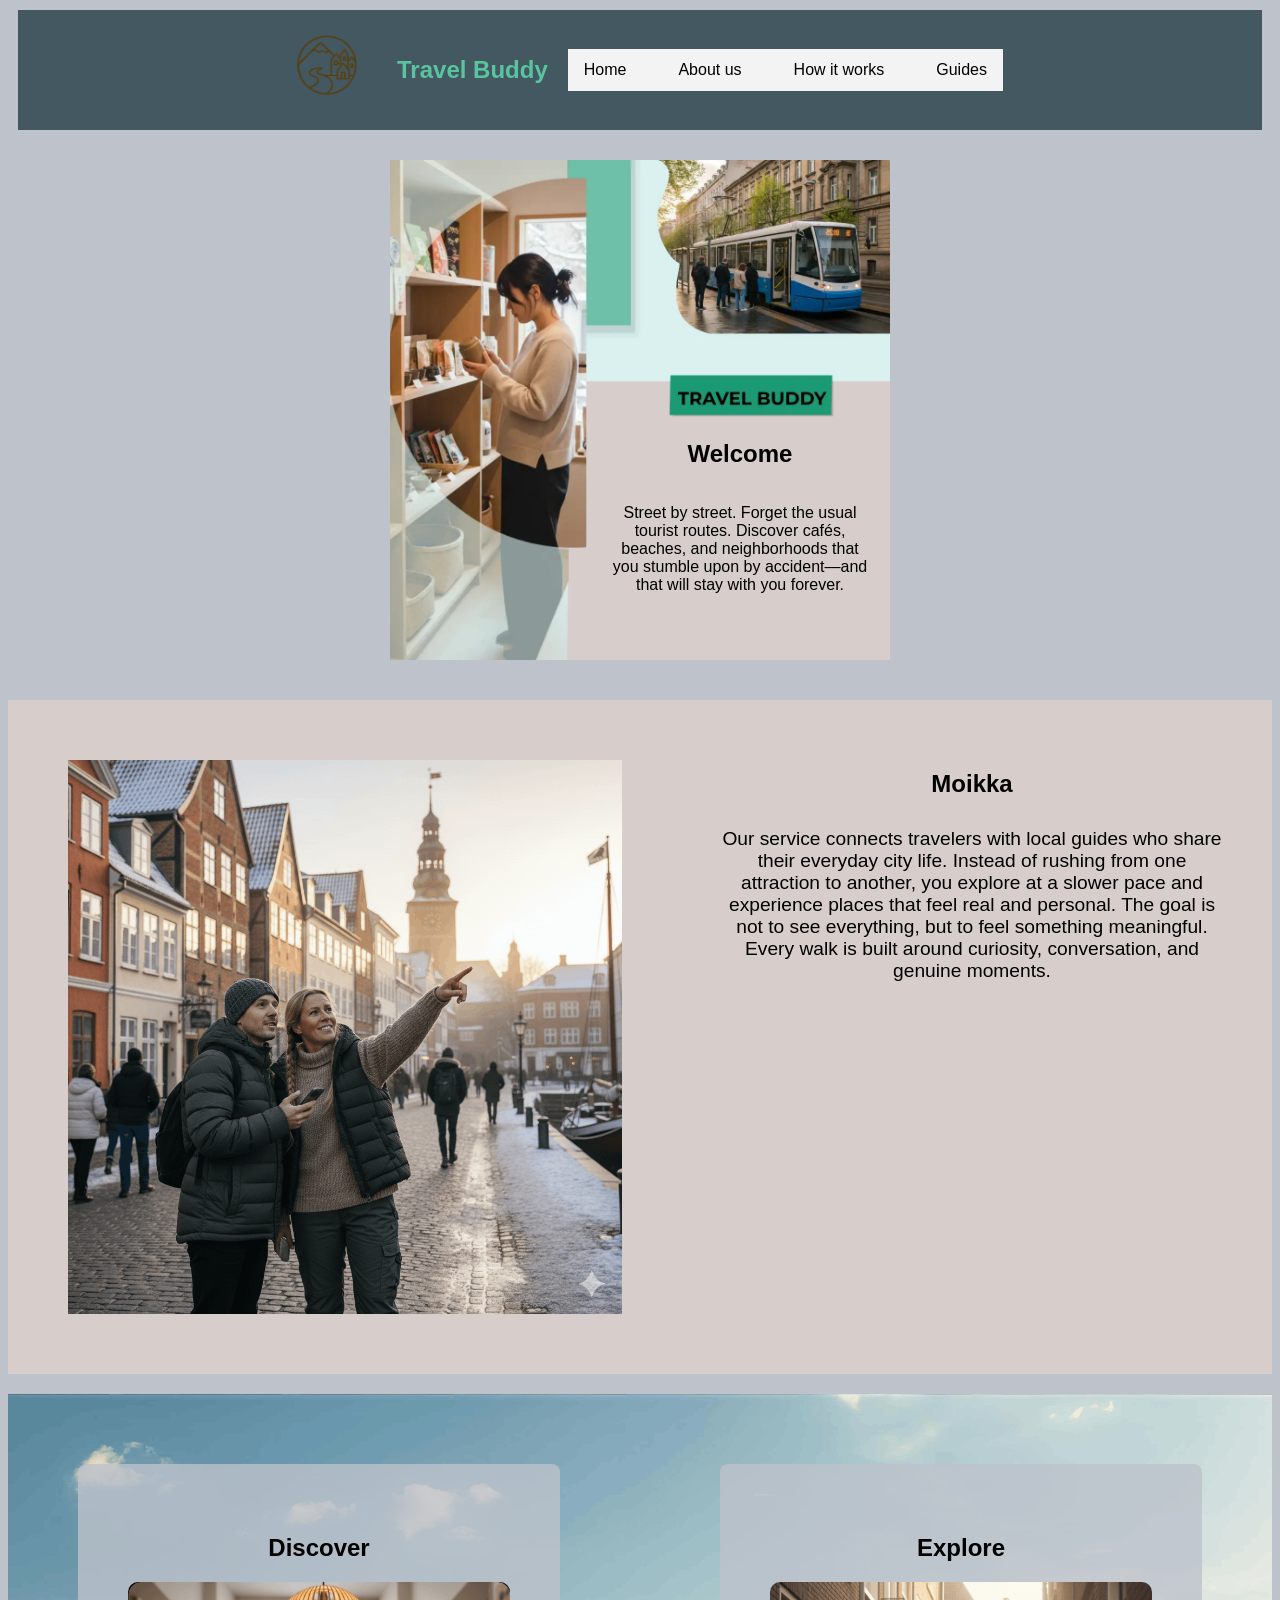
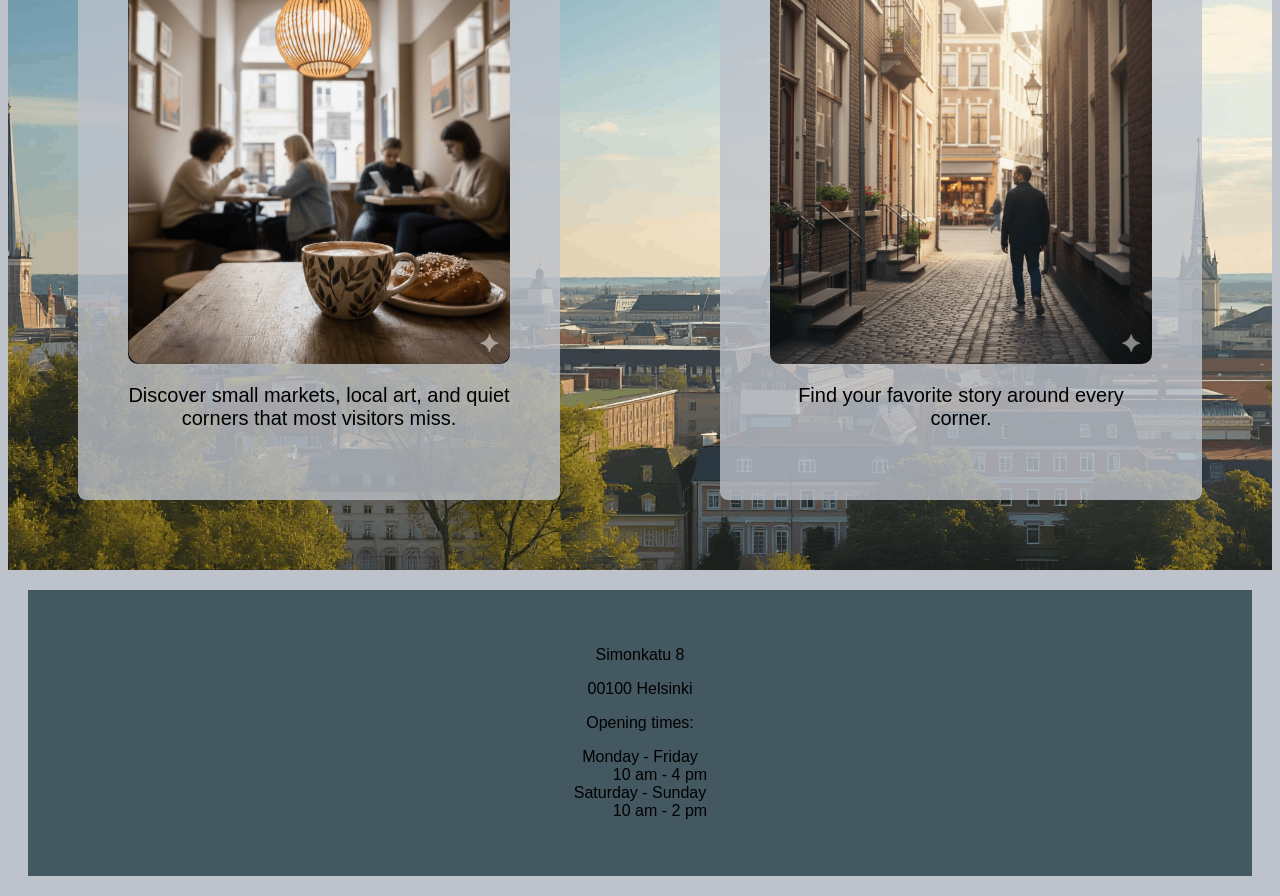
<file: index.html>
<!DOCTYPE html>
<html lang="en">
<head>
    <meta charset="UTF-8">
    <meta name="viewport" content="width=device-width, initial-scale=1.0">
    <title>Travel Buddy Home</title>
    <link rel="stylesheet" href="tyylit.css">
</head>
<body>
<header>
<img src="kuvat_copy/logo.png" alt="logo">
<h1>Travel Buddy</h1>
<ul class="nav">
    <li><a href="index.html">Home</a></li>
    <li><a href="about.html">About us</a></li>
    <li><a href="how.html">How it works</a></li>
    <li><a href="local.html">Guides</a></li>

</ul>
</header>

<main>
<section class="bodycontainer">

<div class="intro">
        <img src="kuvat_copy/hero5.webp" alt="hero">
<div class="introcontent">
        <h2>Welcome</h2>
        <p>Street by street. Forget the usual tourist routes. Discover cafés, beaches, and neighborhoods that you stumble upon by accident—and that will stay with you forever.
</p>
    </div>
</div>
    
<div class="bodycontent">
    <div class="bodytext"> 
        <h2>Moikka</h2>
        <p>
        Our service connects travelers with local guides who share their everyday city life. Instead of rushing from one attraction to another, you explore at a slower pace and experience places that feel real and personal. The goal is not to see everything, but to feel something meaningful. Every walk is built around curiosity, conversation, and genuine moments.
        </p>
    </div>
        <div class="bodyimg">
            <img src="kuvat_copy/guides.png" alt="guides">
        </div> 
</div>

<div class="bodycatalog">
    
    <div class=box>
        <h2>Discover</h2>
        <img src="kuvat_copy/cafe.png" alt="cafe">
        <p>Discover small markets, local art, and quiet corners that most visitors miss.</p>
    </div>

    <div class="box">
        <h2>Explore</h2>
        <img src="kuvat_copy/road.png" alt="road">
        <p>Find your favorite story around every corner.</p>
    </div>
 </div>   
</section>
</main>  
<footer>
    <div class="footertext">
    <p>Simonkatu 8</p>
    <p>00100 Helsinki</p>
    <p>Opening times:</p>
    <dl>
        <dt>Monday - Friday</dt>
        <dd>10 am - 4 pm</dd>
        <dt>Saturday - Sunday</dt>
        <dd>10 am - 2 pm</dd>
    </dl>
    </div>
</footer>
</body>
</html>
</file>
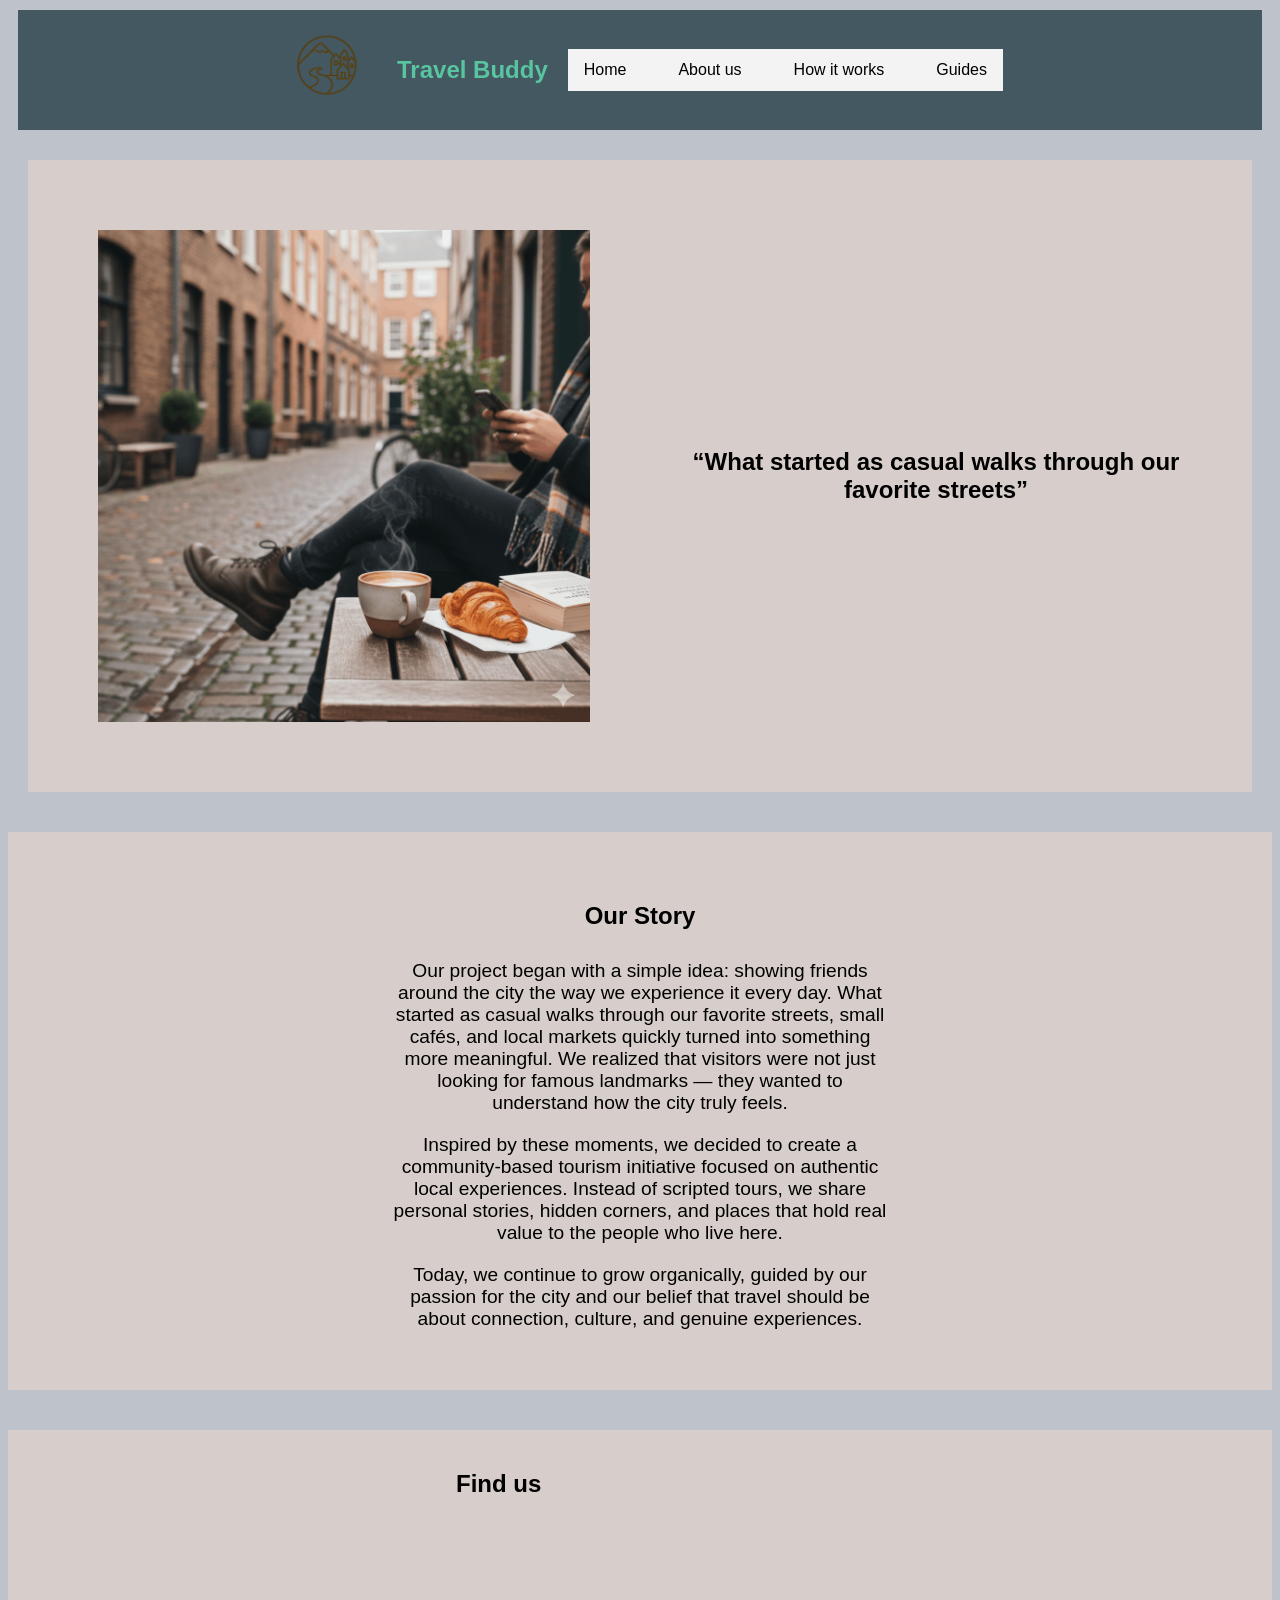
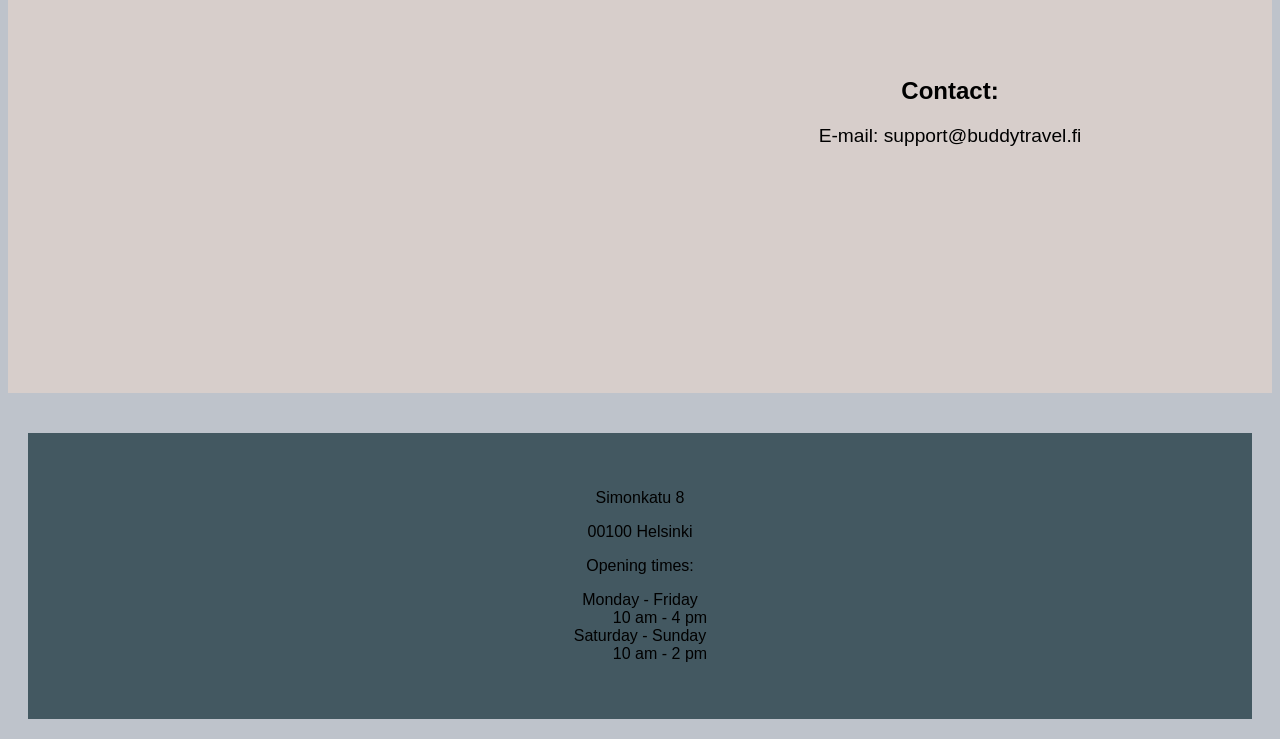
<file: about.html>
<!DOCTYPE html>
<html lang="en">
<head>
    <meta charset="UTF-8">
    <meta name="viewport" content="width=device-width, initial-scale=1.0">
    <title>About us</title>
    <link rel="stylesheet" href="tyylit.css">
</head>
<body>
<header>
<img src="kuvat_copy/logo.png" alt="logo">
<h1>Travel Buddy</h1>
<ul class="nav">
    <li><a href="index.html">Home</a></li>
    <li><a href="about.html">About us</a></li>
    <li><a href="how.html">How it works</a></li>
    <li><a href="local.html">Guides</a></li>
</ul>
</header>

<main>
<section class="bodycontainer">

<div class="bodycontent_filler">
    <div class="filler_text"> 
    <h2>“What started as casual walks through our favorite streets”</h2>
    </div>
    <div class="bodyimg">
    <img src="kuvat_copy/sitting.png" alt="road">
    </div>
</div>

<div class="aboutcontent">
    <div class="bodytext"> 
        <h2>Our Story</h2>
        <p>
Our project began with a simple idea: showing friends around the city the way we experience it every day. What started as casual walks through our favorite streets, small cafés, and local markets quickly turned into something more meaningful. We realized that visitors were not just looking for famous landmarks — they wanted to understand how the city truly feels.
        </p>
        <p>
Inspired by these moments, we decided to create a community-based tourism initiative focused on authentic local experiences. Instead of scripted tours, we share personal stories, hidden corners, and places that hold real value to the people who live here.
        </p>
        <p>
Today, we continue to grow organically, guided by our passion for the city and our belief that travel should be about connection, culture, and genuine experiences.
        </p>
    </div>
</div>

<div class="direction">
<div>
<h2>Find us</h2>
<iframe src="https://www.google.com/maps/embed?pb=!1m18!1m12!1m3!1d992.3542602701925!2d24.934218552003546!3d60.16900411191171!2m3!1f0!2f0!3f0!3m2!1i1024!2i768!4f13.1!3m3!1m2!1s0x46920bcca1894a7f%3A0x7d94c06da754b652!2sSimonkatu%208%2C%2000100%20Helsinki!5e0!3m2!1sen!2sfi!4v1773066106569!5m2!1sen!2sfi" width="600" height="450" style="border:0;" allowfullscreen="" loading="lazy" referrerpolicy="no-referrer-when-downgrade"></iframe>
</div>
<div><h2>Contact:</h2>
<p>E-mail: support@buddytravel.fi</p></div>
</div> 

</section>

</main>  
<footer>
    <div class="footertext">
    <p>Simonkatu 8</p>
    <p>00100 Helsinki</p>
    <p>Opening times:</p>
    <dl>
        <dt>Monday - Friday</dt>
        <dd>10 am - 4 pm</dd>
        <dt>Saturday - Sunday</dt>
        <dd>10 am - 2 pm</dd>
    </dl>
    </div>
</footer>
</body>
</html>
</file>
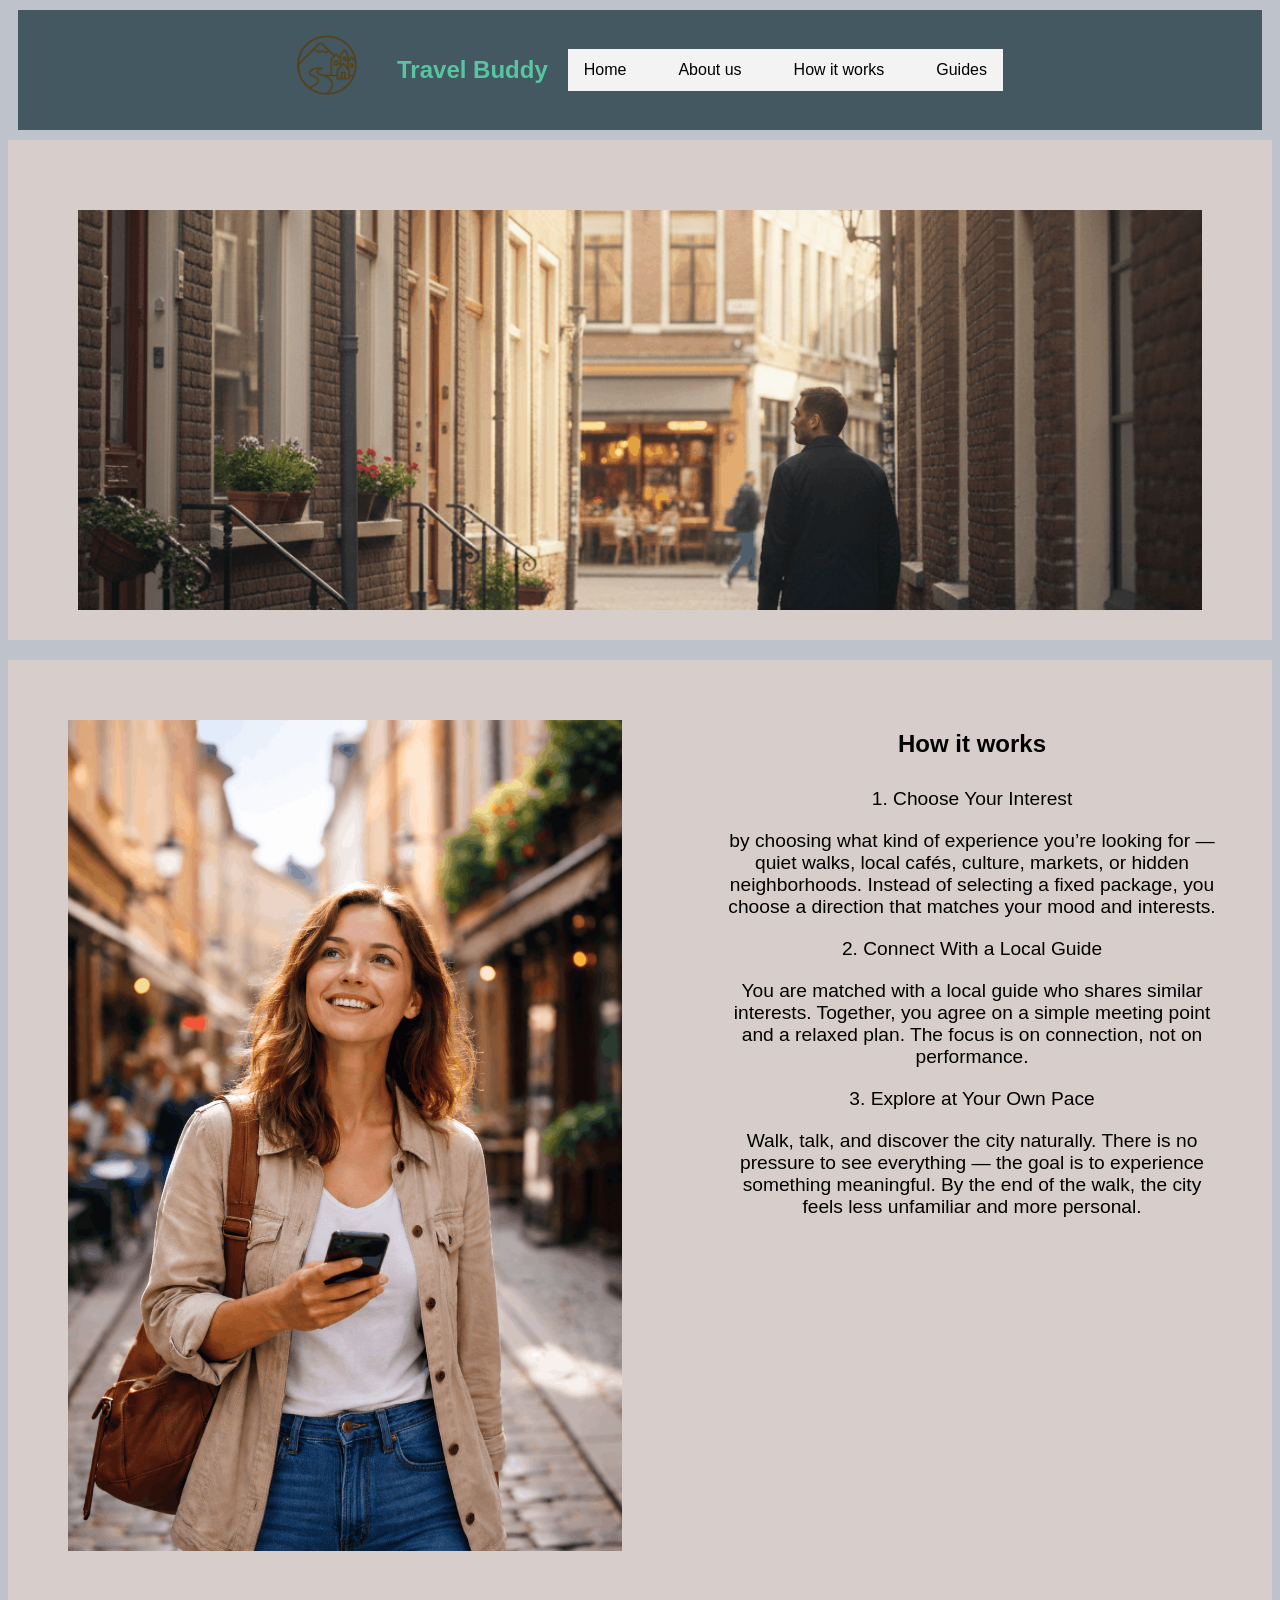
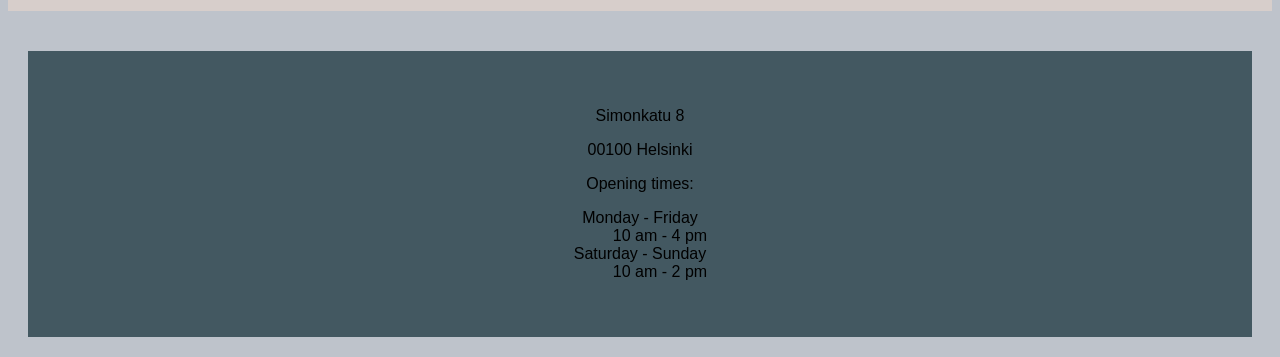
<file: how.html>
<!DOCTYPE html>
<html lang="en">
<head>
    <meta charset="UTF-8">
    <meta name="viewport" content="width=device-width, initial-scale=1.0">
    <title>How it works</title>
    <link rel="stylesheet" href="tyylit.css">
</head>
<body>
<header>
<img src="kuvat_copy/logo.png" alt="logo">
<h1>Travel Buddy</h1>
<ul class="nav">
    <li><a href="index.html">Home</a></li>
    <li><a href="about.html">About us</a></li>
    <li><a href="how.html">How it works</a></li>
    <li><a href="local.html">Guides</a></li>
</ul>
</header>

<main>
<section class="bodycontainer">

<div class="bodyfull">
<div class="bodyimg">
    <img src="kuvat_copy/road.png" alt="road">
</div>
</div>

<div class="bodycontent">
    <div class="bodytext"> 
        <h2>How it works</h2>
     <p>
       1. Choose Your Interest 
     </p>
    <p>
        by choosing what kind of experience you’re looking for — quiet walks, local cafés, culture, markets, or hidden neighborhoods. Instead of selecting a fixed package, you choose a direction that matches your mood and interests.
    </p>
    <p>
    2. Connect With a Local Guide
    </p>
    <p>
    You are matched with a local guide who shares similar interests. Together, you agree on a simple meeting point and a relaxed plan. The focus is on connection, not on performance.
    </p>

    <p>
    3. Explore at Your Own Pace
    </p>
    <p>
        Walk, talk, and discover the city naturally. There is no pressure to see everything — the goal is to experience something meaningful. By the end of the walk, the city feels less unfamiliar and more personal.
    </p>
    
</div>
        <div class="bodyimg">
            <img src="kuvat_copy/phone.png" alt="road">
        </div> 
</div>

</section>
</main>  
<footer>
    <div class="footertext">
    <p>Simonkatu 8</p>
    <p>00100 Helsinki</p>
    <p>Opening times:</p>
    <dl>
        <dt>Monday - Friday</dt>
        <dd>10 am - 4 pm</dd>
        <dt>Saturday - Sunday</dt>
        <dd>10 am - 2 pm</dd>
    </dl>
    </div>
</footer>
</body>
</html>
</file>
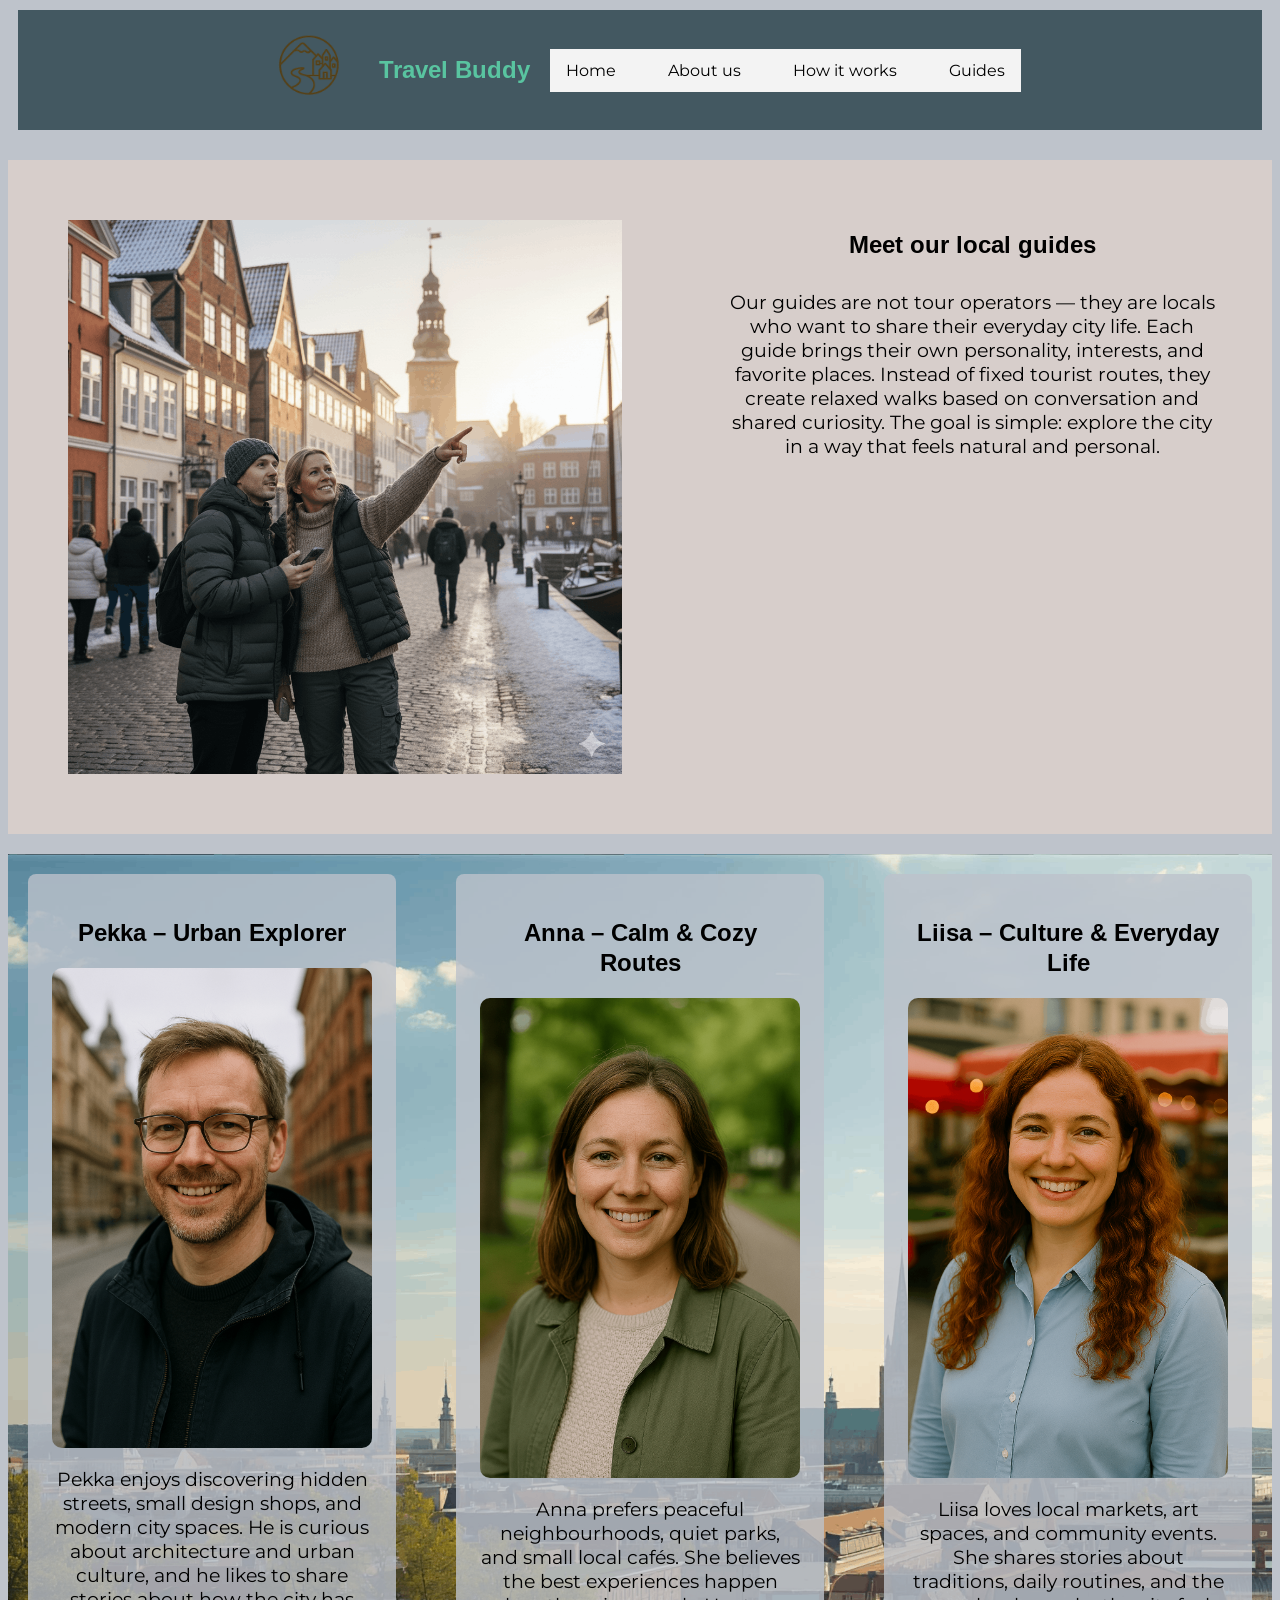
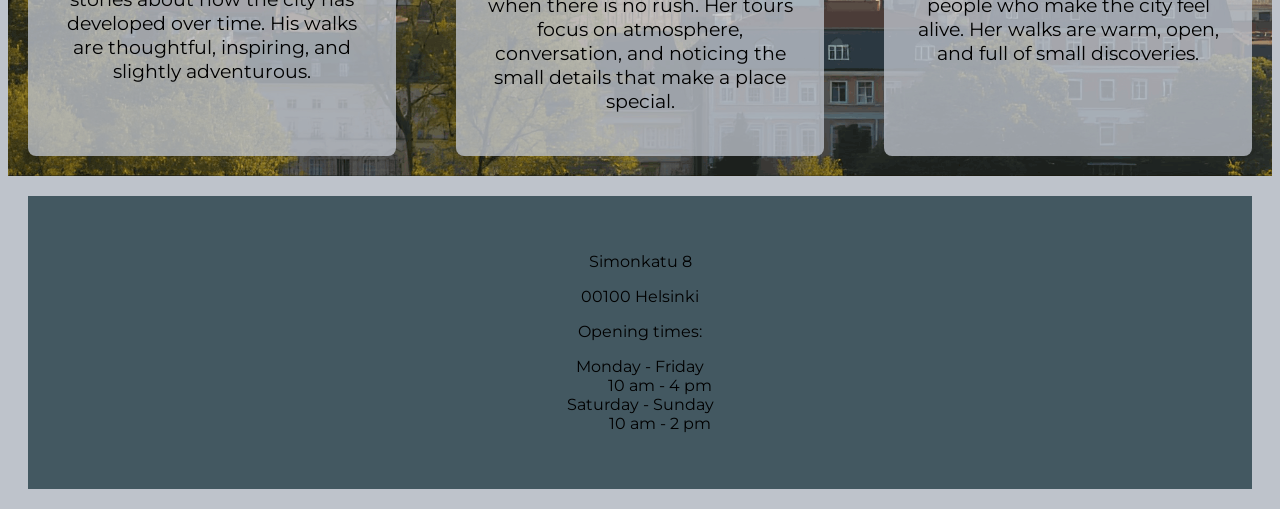
<file: local.html>
<!DOCTYPE html>
<html lang="en">
<head>
    <meta charset="UTF-8">
    <meta name="viewport" content="width=device-width, initial-scale=1.0">
    <title>Local guides</title>
    <link rel="stylesheet" href="tyylit.css">
    
<link rel="preconnect" href="https://fonts.googleapis.com">
<link rel="preconnect" href="https://fonts.gstatic.com" crossorigin>
<link href="https://fonts.googleapis.com/css2?family=Arimo:ital,wght@0,400..700;1,400..700&family=Italiana&family=Montserrat:ital,wght@0,100..900;1,100..900&display=swap" rel="stylesheet">

</head>
<body>
<header>
<img src="kuvat_copy/logo.png" alt="logo">
<h1>Travel Buddy</h1>
<ul class="nav">
    <li><a href="index.html">Home</a></li>
    <li><a href="about.html">About us</a></li>
    <li><a href="how.html">How it works</a></li>
    <li><a href="local.html">Guides</a></li>

</ul>
</header>

<main>
<section class="bodycontainer">

<div class="bodycontent">
    <div class="bodytext"> 
        <h2>Meet our local guides</h2>
        <p>
Our guides are not tour operators — they are locals who want to share their everyday city life. Each guide brings their own personality, interests, and favorite places. Instead of fixed tourist routes, they create relaxed walks based on conversation and shared curiosity. The goal is simple: explore the city in a way that feels natural and personal.
        </p>
    </div>
        <div class="bodyimg">
            <img src="kuvat_copy/guides.png" alt="road">
        </div> 
</div>

<div class="catalog_local">
    
    <div class=box_local>
        <h2>Pekka – Urban Explorer</h2>
        <img src="kuvat_copy/pekka.png" alt="Pekka">
<p>
    Pekka enjoys discovering hidden streets, small design shops, and modern city spaces. He is curious about architecture and urban culture, and he likes to share stories about how the city has developed over time. His walks are thoughtful, inspiring, and slightly adventurous.
</p>
    </div>

    <div class="box_local">
        <h2>Anna – Calm & Cozy Routes</h2>
        <img src="kuvat_copy/Anna.png" alt="Anna">
        <p>
    Anna prefers peaceful neighbourhoods, quiet parks, and small local cafés. She believes the best experiences happen when there is no rush. Her tours focus on atmosphere, conversation, and noticing the small details that make a place special.
    </p>
</div>

    <div class="box_local">
        <h2>Liisa – Culture & Everyday Life</h2>
        <img src="kuvat_copy/liisa.png" alt="Liisa">
    <p>
        Liisa loves local markets, art spaces, and community events. She shares stories about traditions, daily routines, and the people who make the city feel alive. Her walks are warm, open, and full of small discoveries.
    </p>
    </div>
 </div>   

</section>
</main>  
</body>
<footer>
    <div class="footertext">
    <p>Simonkatu 8</p>
    <p>00100 Helsinki</p>
    <p>Opening times:</p>
    <dl>
        <dt>Monday - Friday</dt>
        <dd>10 am - 4 pm</dd>
        <dt>Saturday - Sunday</dt>
        <dd>10 am - 2 pm</dd>
    </dl>
    </div>
</footer>
</html>
</file>
<file: tyylit.css>
* {
    box-sizing: border-box;
}

:root {
  --section-padding: 40px;
  --content-max-width: 1100px;
  --gap-lg: 60px;
  --gap-md: 20px;
  --mar: 200px;
  --pad: 20px;
}

body {
    background-color: #bec3cb;
    font-family: "Montserrat", sans-serif;
    flex: 1;
}

h2, h1 {
    font-family: "Arimo", sans-serif;
    font-size: 1.5rem;
}

img {
    max-width: 100%;
    height: auto;
    display: block;
}

header {
    background-color: #435861;
    display: flex;
    flex-wrap: wrap;
    align-items: center;
    justify-content: center;
    padding: 10px;
    margin: 10px;
    gap: 20px;
}
   header img {
        max-width: 100px;
    }

    header h1 {
        margin: 0;
        color: rgb(89, 196, 160)
    }

.nav {
    display: flex;
    flex-wrap: wrap;
    list-style-type: none;
    margin: 0;
    padding: 0;
    background-color: rgb(243, 243, 243);
    gap: var(--gap-md)
}
    .nav a {
        display: block;
        color: black;
        padding: 12px 16px;
        text-decoration: none;
    }

    li:hover {
        background-color: rgb(186, 169, 169);
        color: black;
    }

.bodycontainer {
    display: flex;
    flex-direction: column;
    align-items: center;
    justify-content: center;
    max-width: 100%;
}

.intro {
    background-color: #d7cecb;
    width: 100%;
    max-width: 500px;
    height: 500px;
    display: flex;
    flex-direction: column;
    position: relative;
    margin: 20px;
}
.introcontent {
    display: flex;
    flex-direction: column;
    justify-content: center;
    text-align: center;
    position: absolute;
    margin-top: 240px;
    margin-left: 200px;
    padding: 20px;
    color: rgb(0, 0, 0);
    width: 60%;
    min-width: 200px;
    min-height: 200px;
    }

.intro img {
    width: 500px;
}

.bodycontent {
    display: flex;
    flex-direction: row-reverse;
    align-items: flex-start;
    gap: 10px;
    background-color: #d7cecb;
    padding: 10px;
    margin: 20px;
    max-width: 100%;
    width: 100%;
}

.bodycontent_filler, .direction {
    display: flex;
    flex-direction: row-reverse;
    font-size: 1.2rem;
    text-align: center;
    justify-content: center;
    align-items: center;
    padding: 20px;
    margin: 20px;
    max-width: 100%;
    background-color: #d7cecb;
}

.bodytext {
    display: flex;
    flex-direction: column;
    font-size: 1.2rem;
    text-align: center;
    justify-content: center;
    align-items: center;
    padding: 20px;
    margin: 20px;
    max-width: 100%;
}

.aboutcontent {
    display: flex;
    flex-direction: column;
    font-size: 1.2rem;
    text-align: center;
    justify-content: center;
    align-items: center;
    background-color: #d7cecb;
    padding: 10px;
    margin: 20px;
    max-width: 100%;
    width: 100%;
}

.bodytext p {
    max-width: 500px;
    margin: 10px auto;
    font-size: 1.2rem;
    justify-content: center;
}

.bodyimg, .filler_text {
    flex: 1;
    padding: 20px;
    margin: 20px;
    display: flex;
    flex-direction: row-reverse;
    justify-content: center;
    align-items: center;
    width: 100%;
    height: 100%;
}

.bodyimg img {
    width: 100%;
    height: 100%;
    object-fit: cover;
    padding: 10px;
}

.direction {
    justify-content: center;
    flex-direction: row;
    flex-wrap: wrap;
    max-width: 100%;
    width: 100%;
    flex: 1;
    gap: 20px;
}

.bodyfull {
    display: flex;
    background-color: #d7cecb;
    width: 100%;
    height: 500px;
    justify-content: center;
    padding: var(--pad);
}

.bodycatalog {
    display: grid;
    grid-template-columns: repeat(auto-fit, minmax(250px, 1fr));
    background-image: url(kuvat_copy/Scenic.png);
    background-size: cover;
    background-position: center;
    background-repeat: no-repeat;
    gap: var(--gap-lg);
    padding: var(--pad);
    max-width: 100%;
}

.catalog_local {
    display: grid;
    grid-template-columns: repeat(auto-fit, minmax(250px, 1fr));
    background-image: url(kuvat_copy/Scenic.png);
    background-size: cover;
    background-position: center;
    background-repeat: no-repeat;
    gap: var(--gap-lg);
    padding: var(--pad);
}

.box_local {
        background-color: #bec3cbc9;
        border-radius: 8px;
        font-size: 1.2rem;
        padding: 24px;
        text-align: center;
        align-items: center;
        justify-content: center;
        height: auto;
    }

.box_local img {
    max-height: 100%;
    max-width: 100%;
    height: auto;
    border-radius: 10px;
}

    .box {
        background-color: #bec3cbc9;
        border-radius: 8px;
        font-size: 20px;
        text-align: center;
        padding: 50px;
        margin: 50px;
        align-items: center;
        justify-content: center;
        height: auto;
    }

.box img {
    max-height: 100%;
    max-width: 100%;
    height: auto;
  display: block;
  border-radius: 10px;
}

footer {
    display: flex;
    margin: var(--pad);
    align-content: center;
}

.footertext {
    text-align: center;
    text-align: center;
    flex-direction: column;
    padding: var(--section-padding);
    width: 100%;
    background-color: #435861;
}

@media only screen and (max-width:423px)
/*mobiili*/ {

.bodyfull, .bodycontent_filler, .bodycatalog {
    display: none;
}

}

@media only screen and (min-width:430px)
/*keskikokoiset*/
{
}



@media only screen and (min-width:1200px)
/*suuret*/
{
}
</file>
